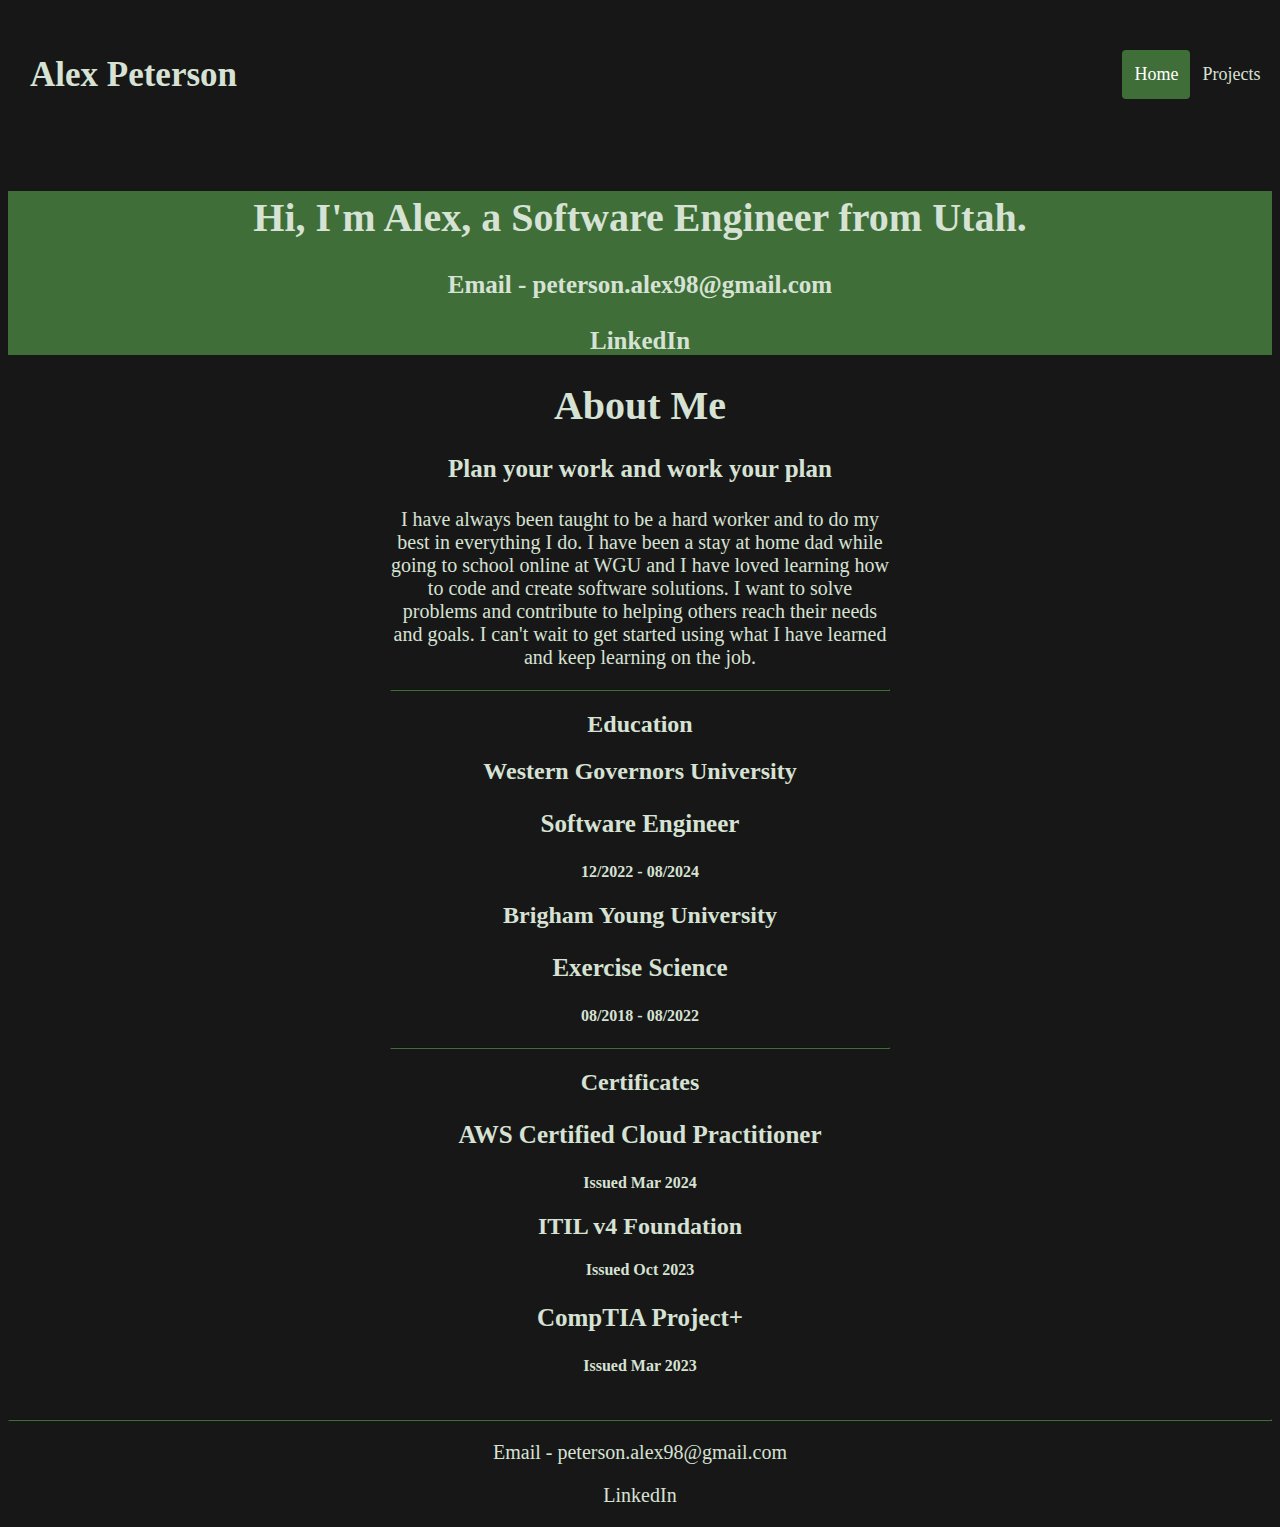
<file: index.html>
<!DOCTYPE html>
<html lang="en">
<meta charset="UTF-8">
<title>Alex Peterson Portfolio</title>
<meta name="viewport" content="width=device-width,initial-scale=1">
<link rel="stylesheet" href="style.css">
<script src="script.js"></script>
<div id="navbar">
    <a href="#default" id="logo">Alex Peterson</a>
    <div id="navbar-right">
      <a class="active" href="#home">Home</a>
      <a href="projects.html">Projects</a>
    </div>
</div>
<body>
    <div id="title" class="title">
        <h1 class="title">Hi, I'm Alex, a Software Engineer from Utah.</h1>
        <h3 class="title">Email - <a href="mailto:peterson.alex98@gmail.com" class="title">peterson.alex98@gmail.com</a></h3>
        <h3 class="title"><a href="https://www.linkedin.com/in/alex-peterson-25b7a32aa" target="_blank" class="title">LinkedIn</a></h3>
    </div>
    <div class="aboutme">
        <h1>About Me</h1>
        <h3>Plan your work and work your plan</h3>
        <p>
            I have always been taught to be a hard worker and to do my best in everything I do. 
            I have been a stay at home dad while going to school online at WGU and I have loved learning how to code and create software solutions. 
            I want to solve problems and contribute to helping others reach their needs and goals.  
            I can't wait to get started using what I have learned and keep learning on the job.
        </p>
        <hr>
        <h2>Education</h2>
        <h2>Western Governors University</h2>
        <h3>Software Engineer</h3>
        <h4>12/2022 - 08/2024</h4>
        <h2>Brigham Young University</h2>
        <h3>Exercise Science</h3>
        <h4>08/2018 - 08/2022</h4>
        <hr>

        <h2>Certificates</h2>
        <h3>AWS Certified Cloud Practitioner</h3>
        <h4>Issued Mar 2024</h4>
        <h2>ITIL v4 Foundation</h3>
        <h4>Issued Oct 2023</h4>
        <h3>CompTIA Project+</h3>
        <h4>Issued Mar 2023</h4>
    </div>
    <hr>
</body>
<footer>
    <p class="footer">Email - <a href="mailto:peterson.alex98@gmail.com">peterson.alex98@gmail.com</a></p>
    <p class="footer"><a href="https://www.linkedin.com/in/alex-peterson-25b7a32aa" target="_blank">LinkedIn</a></p>
</footer>
</html>
</file>
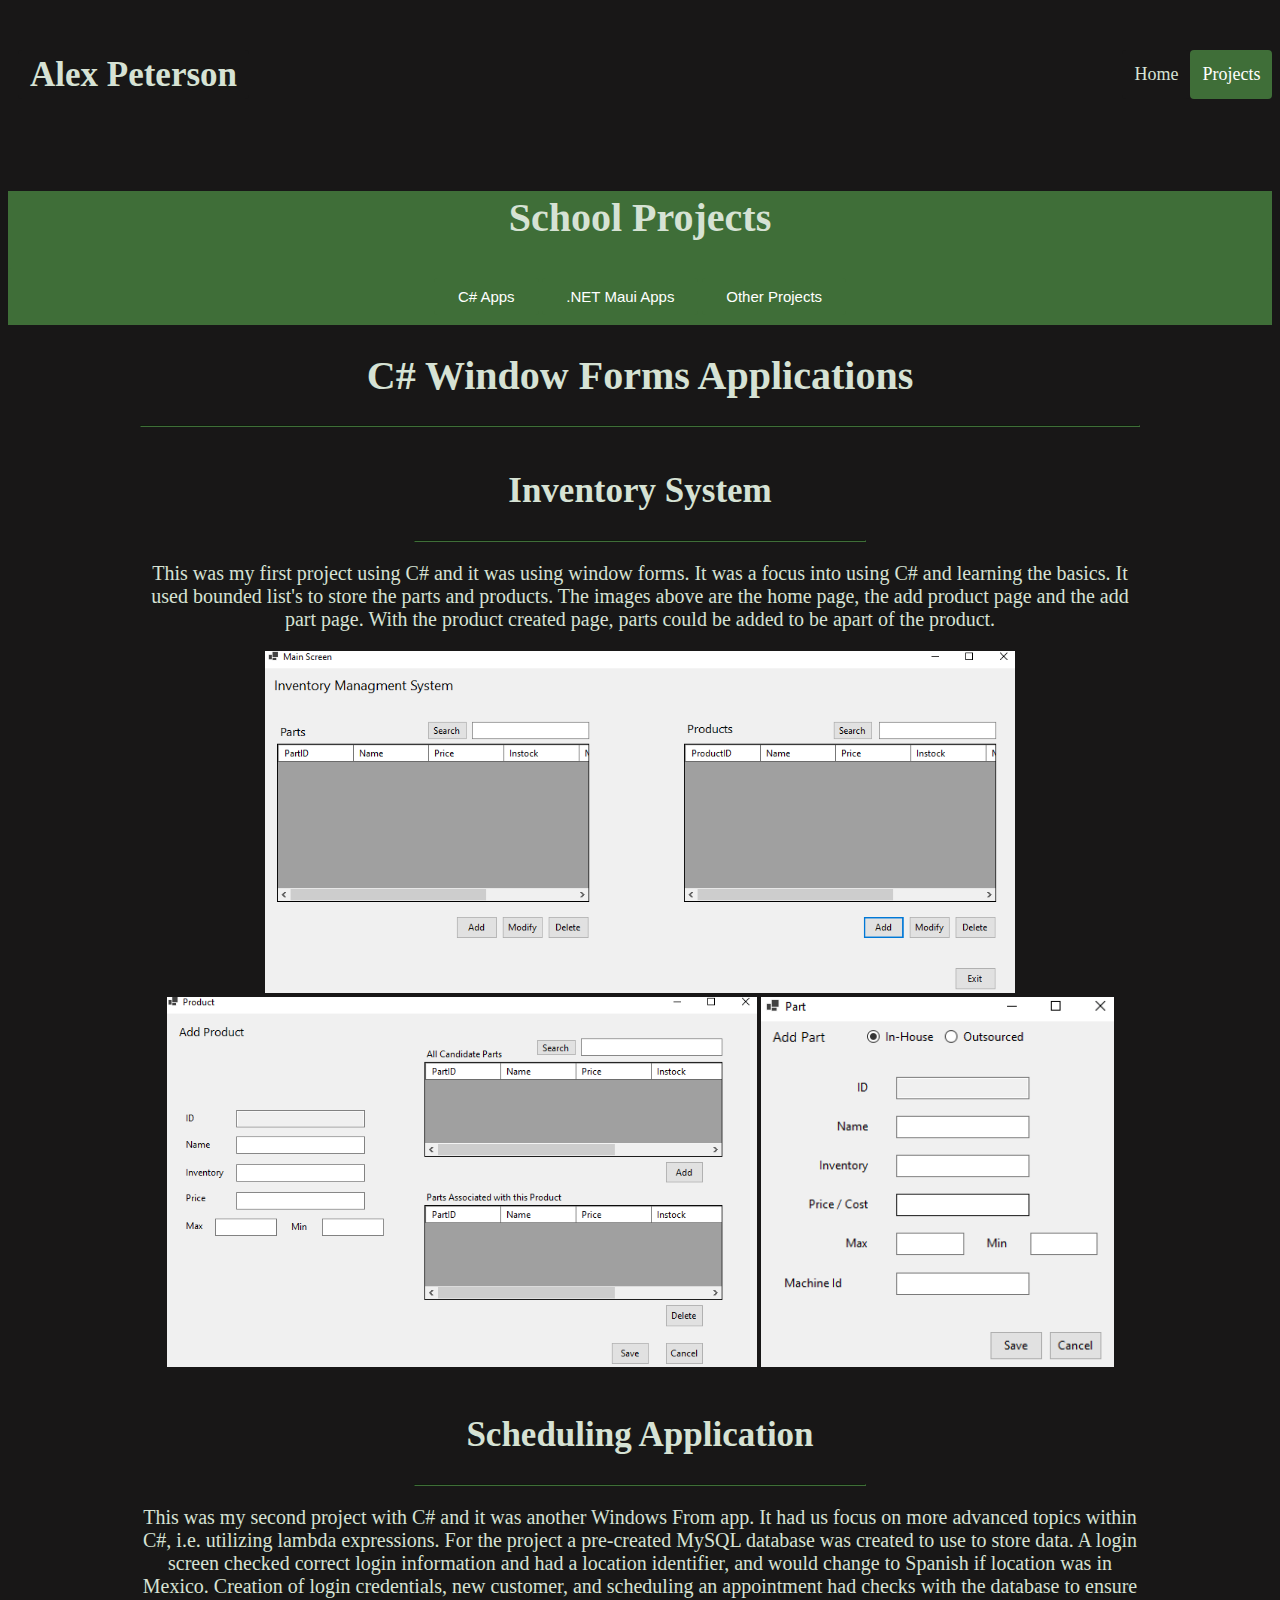
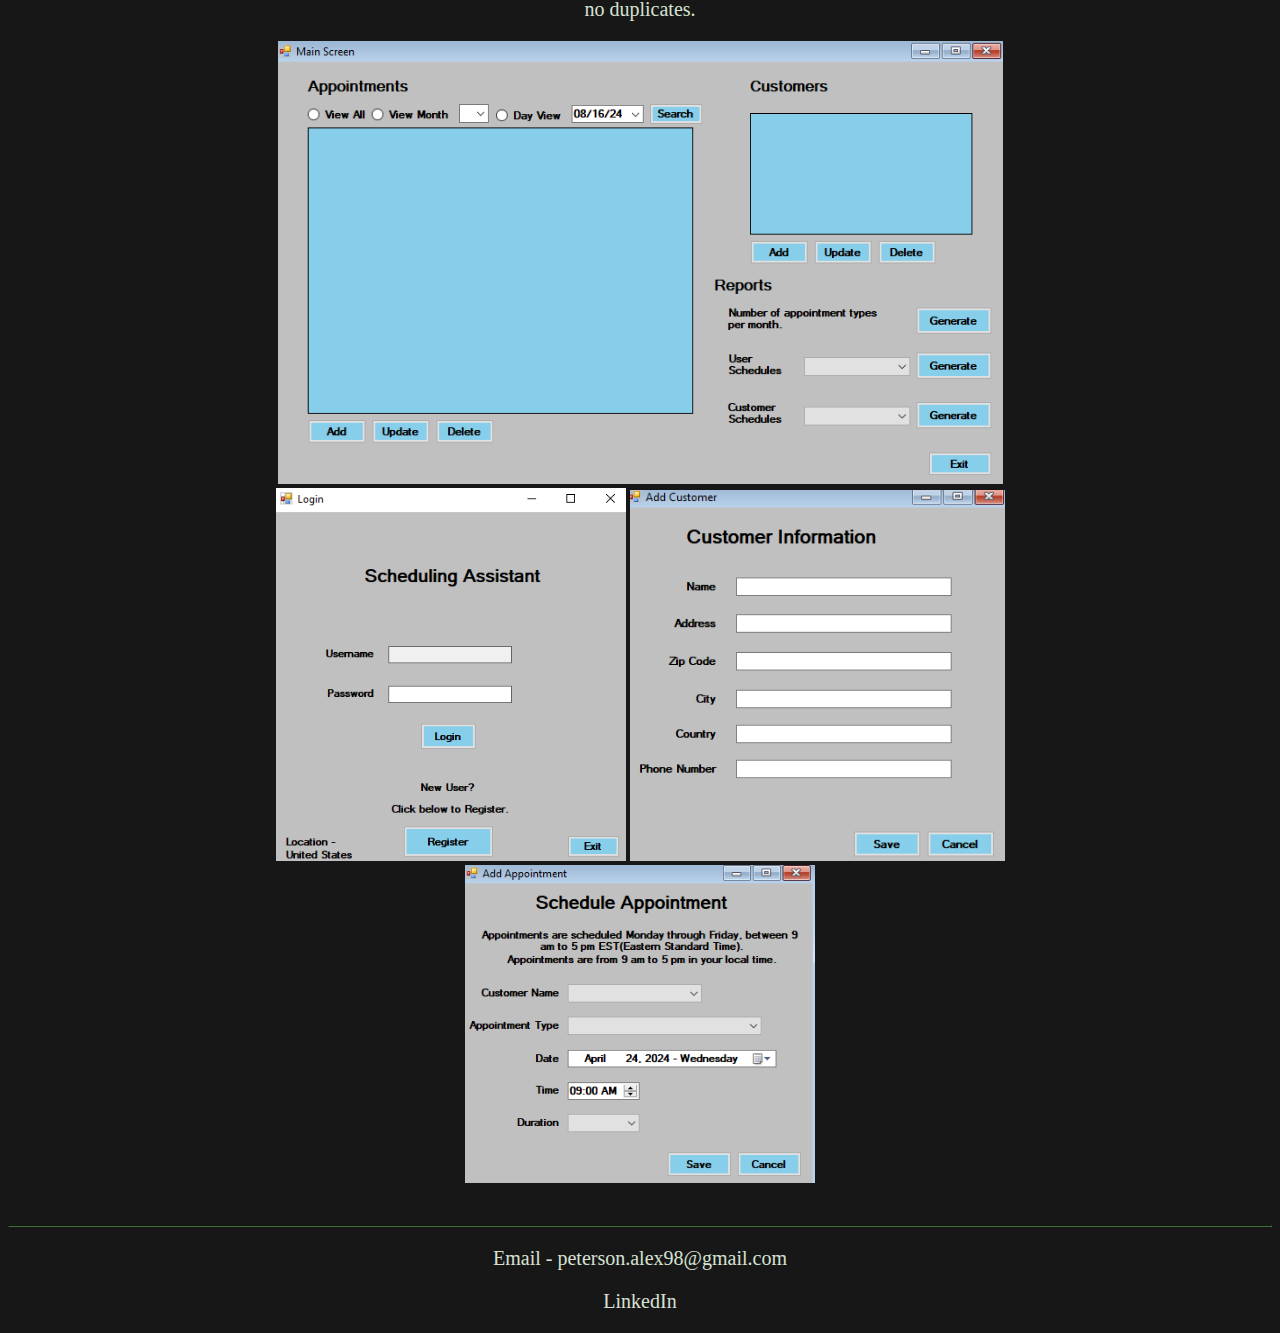
<file: projects.html>
<!DOCTYPE html>
<html lang="en">
<meta charset="UTF-8">
<title>Alex Peterson Portfolio</title>
<meta name="viewport" content="width=device-width,initial-scale=1">
<link rel="stylesheet" href="style.css">
<script src="script.js"></script>
<div id="navbar">
    <a href="index.html" id="logo">Alex Peterson</a>
    <div id="navbar-right">
      <a href="index.html">Home</a>
      <a class="active" href="#projects">Projects</a>
    </div>
  </div>
  <body>
    <div id="title" class="title">
      <h1 class="title">School Projects</h1>
      <div id="buttons">
        <button id="buttons1" type="button" onclick="changeview1()">C# Apps</button>
        <button id="buttons2" type="button" onclick="changeview2()">.NET Maui Apps</button>
        <button id="buttons3" type="button" onclick="changeview3()">Other Projects</button>
      </div>
    </div>
    <div id="id1" class="projectformat">
      <h1 class="projecttype">C# Window Forms Applications</h1>
      <hr>
      <h2 class="projectname">Inventory System</h2>
      <hr class="lineLen">
      <p>This was my first project using C# and it was using window forms. It was a focus into using C# and learning the basics. 
        It used bounded list's to store the parts and products. The images above are the home page, the add product page and the add part page. 
        With the product created page, parts could be added to be apart of the product.
      </p>
      <img src="ScreenShots/inventorysystem main page.png" width="750px" height="auto">
      <img src="ScreenShots/inventorysystem add product.png" width="590" height="auto">
      <img src="ScreenShots/inventorysystem add part.png" width="353" height="auto">
      <h2 class="projectname">Scheduling Application</h2>
      <hr class="lineLen">
      <p>This was my second project with C# and it was another Windows From app. It had us focus on more advanced topics within C#, 
        i.e. utilizing lambda expressions. For the project a pre-created MySQL database was created to use to store data. 
        A login screen checked correct login information and had a location identifier, and would change to Spanish if location was in Mexico. 
        Creation of login credentials, new customer, and scheduling an appointment had checks with the database to ensure no duplicates.
      </p>
      <img src="ScreenShots/Scheduling app main screen.png" width="725" height="auto">
      <img src="ScreenShots/Scheduling app login.png" width="350" height="auto">
      <img src="ScreenShots/Scheduling app add Customer.png" width="375" height="auto">
      <img src="ScreenShots/Scheduling app add appointment.png" width="350" height="auto">
    </div>
    <div id="id2" class="projectformat">
      <h1 class="projecttype">.NET MAUI Applications</h1>
      <hr>
      <h2 class="projectname">School Scheduling App</h2>
      <hr class="lineLen">
      <p>This was my third C# project and it was a .NET Maui application. 
        It was a school scheduling app that allowed the creation of terms, courses, and assessments. 
        The application utilized a SQLite database to store the users data.
      </p>
      <img src="ScreenShots/C971 homepage.png" width="300" height="auto">
      <img src="ScreenShots/C971 Termviewpage.png" width="299" height="auto">
      <h2 class="projectname">Exercise Dice App</h2>
      <hr class="lineLen">
      <p>This .NET Maui application was my capstone project for my software Engineering Degree. 
        The app used a SQLite database to store data. 
        The app used imaginary dice for the user to roll and get back a exercise and a time amount or rep amount.
      </p>
      <img src="ScreenShots/EXDice home.png" width="300" height="auto">
      <img src="ScreenShots/EXDice workout pg.png" width="300" height="auto">
      <img src="ScreenShots/EXDice create dice pg.png" width="300" height="auto">
      <img src="ScreenShots/EXDice weight track pg.png" width="300" height="auto">
    </div>
    <div id="id3" class="projectformat">
      <h1 class="projecttype">Other School Projects</h1>
      <hr>
      <h2 class="projectname">PostgreSQL DVD Rental Store</h2>
      <hr class="lineLen">
      <p>This project was with PostgreSQL and creating a new set of tables for a database to view what the most rented movie genres where each month. 
        Attached below is a link to a write up about the project.
      </p>
      <p>Link: <a href="https://docs.google.com/document/d/1-9i_DgqIPzGIatJYKWTYBEvpIqNBw70zCTbkAzh0pmE/edit?usp=sharing" target="_blank">Google Doc</a></p>
      <img src="ScreenShots/postgresql.png" width="420" height="auto">
      <img src="ScreenShots/postgresql2.png" width="560" height="auto">
      <h2 class="projectname">Website Design: Country of Taniti</h2>
      <hr class="lineLen">
      <p>This website I designed for a school project, which was for a imaginary country. 
        It promoted travel, history and culture of the country.
      </p>
      <p>Link: <a href="https://tanitiislands.weebly.com" target="_blank">Taniti Islands</a></p>
      <img src="ScreenShots/taniti homepage.png" width="1000" height="auto">
    </div>
    <hr>
  </body>

  <footer>
    <p class="footer">Email - <a href="mailto:peterson.alex98@gmail.com">peterson.alex98@gmail.com</a></p>
    <p class="footer"><a href="https://www.linkedin.com/in/alex-peterson-25b7a32aa" target="_blank">LinkedIn</a></p>
</footer>
</html>
</file>
<file: style.css>
* {
    background-color:#181717;
    color: rgb(214, 226, 212);
}

.title {
    text-align: center;
    background-color:#3f6e38;
    margin-top: auto;
    padding-top: 3px;
    color: rgb(214, 226, 212);
    background-clip: content-box;
    word-spacing: normal;
    margin-left: auto;
}

h1{
  font-size: 40px;
}

h3{
font-size: 25px;
}

p {
  font-size: 20px;
}

a {
    text-decoration: none;
}

.lineLen{
  max-width: 450px;
  padding: 0;
}

.projecttype {
  font-size: 40px;
}

.projectname{
  font-size: 35px;
  padding-top: 15px;
}

a:hover {
    text-decoration: underline;
}

body {
    padding-top:180px;
}

.aboutme {
    text-align: center;
    max-width: 500px;
    margin: auto;
    padding-bottom: 15px;
}

.projectformat {
  max-width: 1000px;
  text-align: center;
  align-items: center;
  margin: auto;
  padding-bottom: 30px;
}
#id1 {
  display: block;
}

#id2 {
  display: none;
  max-width: 800px;
}

#id3 {
  display: none;
}

footer {
    margin: auto;
    max-width: 400px;
}

.footer {
    text-align: center;
    background-color: #181717;
}

hr{
  background-color: #3f6e38;
  border-color: #3f6e38;
}

#buttons {
  background-color:#3f6e38;
  border: none;
  color: white;
  padding: 10px 24px;
  cursor: pointer;
  float: center;
  align-items: center;
  border-radius: 4px;
  font-size: 15px;
}

#buttons1 {
  background-color:#3f6e38;
  border: none;
  color: white;
  padding: 10px 24px;
  cursor: pointer;
  float: center;
  align-items: center;
  border-radius: 4px;
  font-size: 15px;
}

#buttons1:hover {
  background-color: #ddd;
  color: black;
}


#buttons2 {
  background-color:#3f6e38;
  border: none;
  color: white;
  padding: 10px 24px;
  cursor: pointer;
  float: center;
  align-items: center;
  border-radius: 4px;
  font-size: 15px;
}

#buttons2:hover {
  background-color: #ddd;
  color: black;
}

#buttons3 {
  background-color:#3f6e38;
  border: none;
  color: white;
  padding: 10px 24px;
  cursor: pointer;
  float: center;
  align-items: center;
  border-radius: 4px;
  font-size: 15px;
}

#buttons3:hover {
  background-color: #ddd;
  color: black;
}

#navbar {
    overflow: hidden;
    background-color: #181717;
    padding: 50px 10px; 
    transition: 0.4s; 
    position: fixed; 
    width: 98%;
    top: 0; 
    z-index: 99;
    margin-right: auto;
  }
  
  #navbar a {
    float: left;
    color: rgb(214, 226, 212);
    text-align: center;
    padding: 12px;
    text-decoration: none;
    font-size: 18px;
    line-height: 25px;
    border-radius: 4px;
  }
  
  #navbar #logo {
    font-size: 35px;
    font-weight: bold;
    transition: 0.4s;
  }
  
  #navbar a:hover {
    background-color: #ddd;
    color: black;
  }
  
  #navbar a.active {
    background-color:#3f6e38;
    color: white;
    border-spacing: 3px;
  }
  
  #navbar-right {
    float: inline-end;
  }

  /* Add responsiveness - on screens less than 580px wide, display the navbar vertically instead of horizontally */
  @media screen and (max-width: 580px) {
    #navbar {
      padding: 20px 10px !important; /* Use !important to make sure that JavaScript doesn't override the padding on small screens */
    }
    #navbar a {
      float: none;
      display: block;
      text-align: left;
    }
    #navbar-right {
      float: none;
    }
  }
</file>
